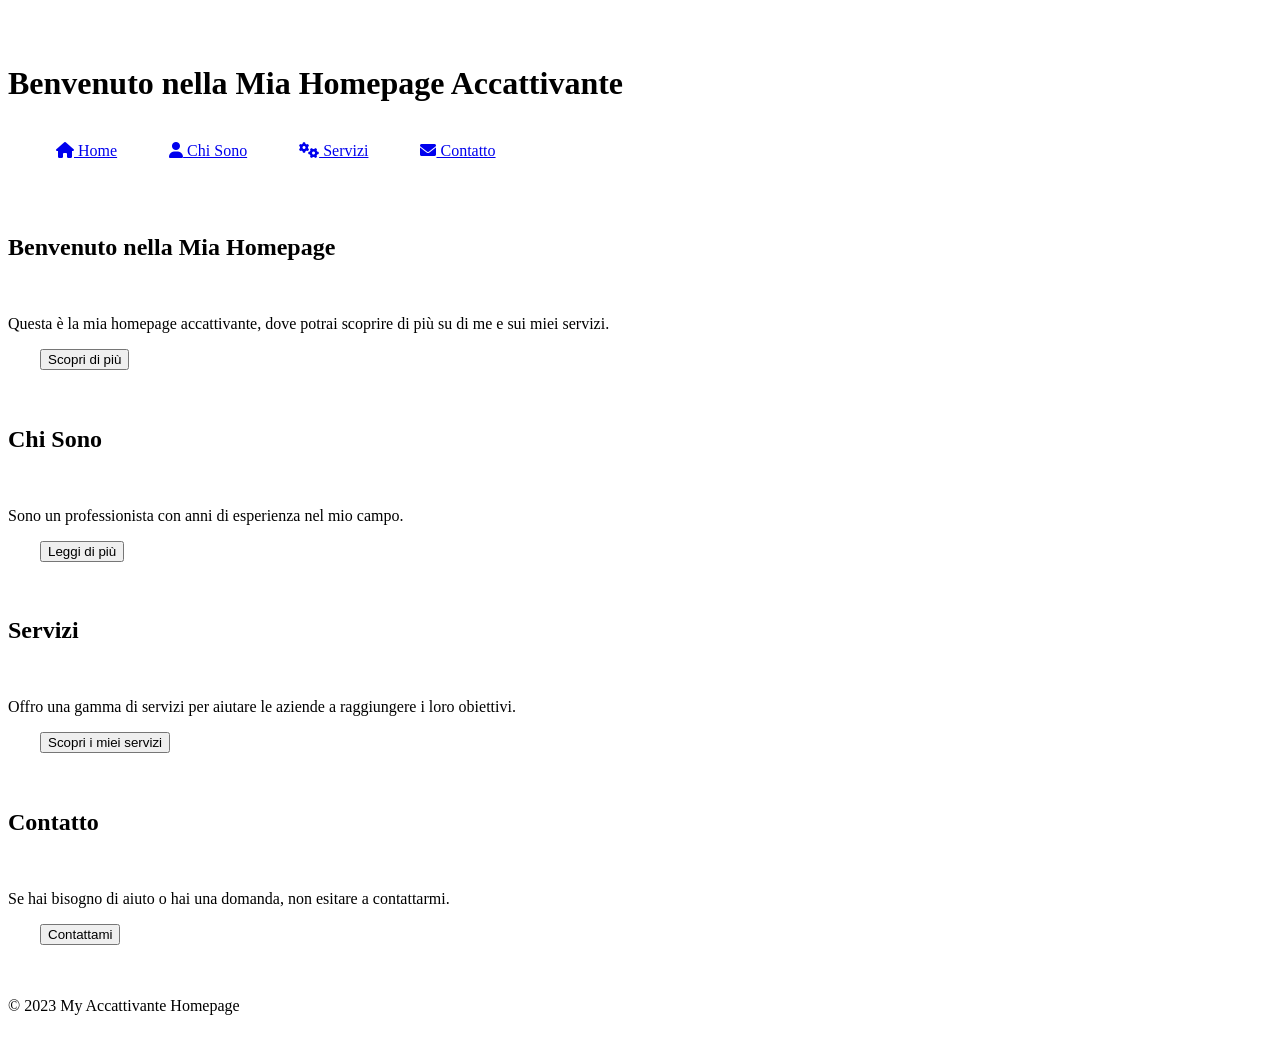
<file: TPSI/a.html>
<!DOCTYPE html>
<html lang="en">
<head>
    <meta charset="UTF-8">
    <meta name="viewport" content="width=device-width, initial-scale=1.0">
    <title>Homepage Accattivante</title>
    <link rel="stylesheet" href="https://cdnjs.cloudflare.com/ajax/libs/font-awesome/6.0.0-beta3/css/all.min.css">
    <style>
        body {
            font-family: 'Arial', sans-serif;
            margin: 0;
            padding: 0;
            background-color: #f4f4f4;
            color: #333;
            overflow-x: hidden;
        }

        header {
            background: linear-gradient(135deg, #4CAF50, #2E7D32);
            color: white;
            padding: 20px 0;
            text-align: center;
            position: relative;
        }

        nav {
            margin: 15px 0;
        }

        nav a {
            margin: 0 15px;
            text-decoration: none;
            color: white;
            font-weight: bold;
            transition: color 0.3s;
        }

        nav a:hover {
            color: #FFC107;
        }

        section {
            padding: 60px;
            margin: 20px auto;
            max-width: 800px;
            border-radius: 8px;
            box-shadow: 0 2px 10px rgba(0, 0, 0, 0.2);
            position: relative;
            overflow: hidden;
            text-align: center;
        }

        #home {
            background-image: url('https://source.unsplash.com/1600x900/?nature');
            background-size: cover;
            background-position: center;
            color: white;
        }

        #about {
            background-image: url('https://source.unsplash.com/1600x900/?city');
            background-size: cover;
            background-position: center;
            color: white;
        }

        #services {
            background-image: url('https://source.unsplash.com/1600x900/?technology');
            background-size: cover;
            background-position: center;
            color: white;
        }

        #contact {
            background-image: url('https://source.unsplash.com/1600x900/?business');
            background-size: cover;
            background-position: center;
            color: white;
        }

        h2 {
            font-size: 2.5em;
            margin-bottom: 20px;
            text-shadow: 1px 1px 2px rgba(0, 0, 0, 0.7);
        }

        p {
            font-size: 1.2em;
            margin-bottom: 20px;
            text-shadow: 1px 1px 2px rgba(0, 0, 0, 0.7);
        }

        .button {
            display: inline-block;
            padding: 10px 20px;
            margin-top: 20px;
            background-color: #FFC107;
            color: #333;
            border: none;
            border-radius: 5px;
            text-decoration: none;
            font-weight: bold;
            transition: background-color 0.3s;
        }

        .button:hover {
            background-color: #FF9800;
        }

        footer {
            background-color: #333;
            color: white;
            text-align: center;
            padding: 15px 0;
            position: relative;
            bottom: 0;
            width: 100%;
        }

        /* Responsive Design */
        @media screen and (max-width: 600px) {
            nav {
                display: flex;
                flex-direction: column;
                align-items: center;
            }

            section {
                padding: 30px;
            }

            h2 {
                font-size: 2em;
            }

            p {
                font-size: 1em;
            }
        }
    </style>
</head>
<body>

    <header>
        <h1>Benvenuto nella Mia Homepage Accattivante</h1>
        <nav>
            <a href="#home"><i class="fas fa-home"></i> Home</a>
            <a href="#about"><i class="fas fa-user"></i> Chi Sono</a>
            <a href="#services"><i class="fas fa-cogs"></i> Servizi</a>
            <a href="#contact"><i class="fas fa-envelope"></i > Contatto</a>
        </nav>
    </header>

    <section id="home">
        <h2>Benvenuto nella Mia Homepage</h2>
        <p>Questa è la mia homepage accattivante, dove potrai scoprire di più su di me e sui miei servizi.</p>
        <button class="button">Scopri di più</button>
    </section>

    <section id="about">
        <h2>Chi Sono</h2>
        <p>Sono un professionista con anni di esperienza nel mio campo.</p>
        <button class="button">Leggi di più</button>
    </section>

    <section id="services">
        <h2>Servizi</h2>
        <p>Offro una gamma di servizi per aiutare le aziende a raggiungere i loro obiettivi.</p>
        <button class="button">Scopri i miei servizi</button>
    </section>

    <section id="contact">
        <h2>Contatto</h2>
        <p>Se hai bisogno di aiuto o hai una domanda, non esitare a contattarmi.</p>
        <button class="button">Contattami</button>
    </section>

    <footer>
        <p>&copy; 2023 My Accattivante Homepage</p>
    </footer>

</body>
</html>
</file>
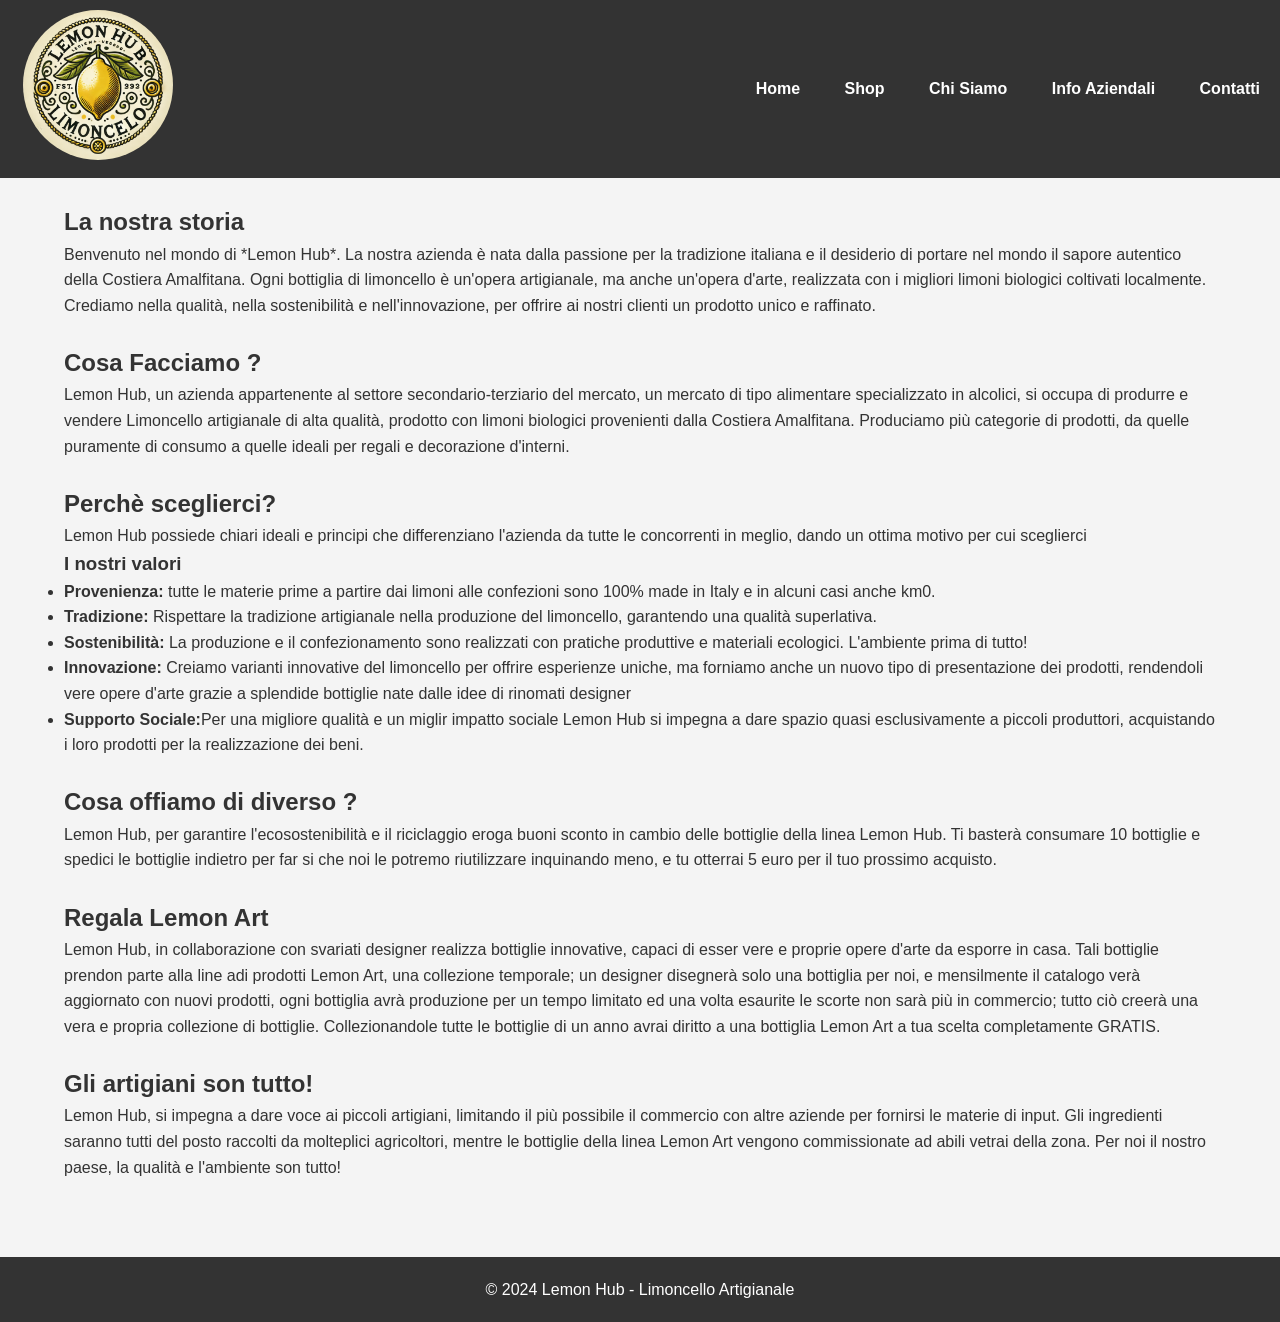
<file: GPOI/lemon/about.html>
<!DOCTYPE html>
<html lang="it">
<head>
    <meta charset="UTF-8">
    <meta name="viewport" content="width=device-width, initial-scale=1.0">
    <meta name="description" content="Scopri la storia di Lemon Hub, il nostro limoncello artigianale prodotto con i migliori limoni biologici della Costiera Amalfitana.">
    <title>Chi Siamo - Lemon Hub</title>
    <link rel="stylesheet" href="style.css">
    <link rel="icon" href="logo.webp" type="image/x-icon">
</head>
<body>

    <!-- Header -->
    <header>
        <div class="logo">
            <img src="logo.webp" alt="Lemon Hub Logo" style="border-radius: 50%;margin-left: 15%;">
        </div>
        <nav>
            <ul>
                <li><a href="index.html">Home</a></li>
                <li><a href="shop.html">Shop</a></li>
                <li><a href="about.html">Chi Siamo</a></li>
                <li><a href="blog.html">Info Aziendali</a></li>
                <li><a href="contact.html">Contatti</a></li>
            </ul>
        </nav>
    </header>

    <!-- Chi Siamo Section -->
    <section id="about" style="width: 90%;margin: auto;">
        <br>
        <h2>La nostra storia</h2>
        <p>Benvenuto nel mondo di *Lemon Hub*. La nostra azienda è nata dalla passione per la tradizione italiana e il desiderio di portare nel mondo il sapore autentico della Costiera Amalfitana. Ogni bottiglia di limoncello è un'opera artigianale, ma anche un'opera d'arte, realizzata con i migliori limoni biologici coltivati localmente. Crediamo nella qualità, nella sostenibilità e nell'innovazione, per offrire ai nostri clienti un prodotto unico e raffinato.</p>
        
    </section>
    <section id="about" style="width: 90%;margin: auto;">
        <br>
        <h2>Cosa Facciamo ?</h2>
        <p>Lemon Hub, un azienda appartenente al settore secondario-terziario del mercato, un mercato di tipo alimentare specializzato in alcolici, si occupa di produrre e vendere Limoncello artigianale di alta qualità, prodotto con limoni biologici provenienti dalla Costiera Amalfitana. Produciamo più categorie di prodotti, da quelle puramente di consumo a quelle ideali per regali e decorazione d'interni.</p>
        
    </section>
    <section id="about" style="width: 90%;margin: auto;">
        <br>
        <h2>Perchè sceglierci?</h2>
        <p>Lemon Hub possiede chiari ideali e principi che differenziano l'azienda da tutte le concorrenti in meglio, dando un ottima motivo per cui sceglierci </p>
        <h3>I nostri valori</h3>
        <ul>
            <li><strong>Provenienza:</strong> tutte le materie prime a partire dai limoni alle confezioni sono 100% made in Italy e in alcuni casi anche km0.</li>
            <li><strong>Tradizione:</strong> Rispettare la tradizione artigianale nella produzione del limoncello, garantendo una qualità superlativa.</li>
            <li><strong>Sostenibilità:</strong> La produzione e il confezionamento sono realizzati con pratiche produttive e materiali ecologici. L'ambiente prima di tutto!</li>
            <li><strong>Innovazione:</strong> Creiamo varianti innovative del limoncello per offrire esperienze uniche, ma forniamo anche un nuovo tipo di presentazione dei prodotti, rendendoli vere opere d'arte grazie a splendide bottiglie nate dalle idee di rinomati designer</li>
            <li><strong>Supporto Sociale:</strong>Per una migliore qualità e un miglir impatto sociale Lemon Hub si impegna a dare spazio quasi esclusivamente a piccoli produttori, acquistando i loro prodotti per la realizzazione dei beni.</li>
        </ul>
    </section>
    <section id="about" style="width: 90%;margin: auto;">
        <br>
        <h2>Cosa offiamo di diverso ?</h2>
        <p>Lemon Hub, per garantire l'ecosostenibilità e il riciclaggio eroga buoni sconto in cambio delle bottiglie della linea Lemon Hub. Ti basterà consumare 10 bottiglie e spedici le bottiglie indietro per far si che noi le potremo riutilizzare inquinando meno, e tu otterrai 5 euro per il tuo prossimo acquisto.</p>
        
    </section>

    <section id="about" style="width: 90%;margin: auto;">
        <br>
        <h2>Regala Lemon Art </h2>
        <p>Lemon Hub, in collaborazione con svariati designer realizza bottiglie innovative, capaci di esser vere e proprie opere d'arte da esporre in casa. Tali bottiglie prendon parte alla line adi prodotti Lemon Art, una collezione temporale; un designer disegnerà solo una bottiglia per noi, e mensilmente il catalogo verà aggiornato con nuovi prodotti, ogni bottiglia avrà produzione per un tempo limitato ed una volta esaurite le scorte non sarà più in commercio; tutto ciò creerà una vera e propria collezione di bottiglie. Collezionandole tutte le bottiglie di un anno avrai diritto a una bottiglia Lemon Art a tua scelta completamente GRATIS.</p>
        
    </section>

    <section id="about" style="width: 90%;margin: auto;">
        <br>
        <h2>Gli artigiani son tutto!</h2>
        <p>Lemon Hub, si impegna a dare voce ai piccoli artigiani, limitando il più possibile il commercio con altre aziende per fornirsi le materie di input. Gli ingredienti saranno tutti del posto raccolti da molteplici agricoltori, mentre le bottiglie della linea Lemon Art vengono commissionate ad abili vetrai della zona. Per noi il nostro paese, la qualità e l'ambiente son tutto!</p>
        <br><br><br>
    </section>

    <!-- Footer -->
    <footer>
        <p>&copy; 2024 Lemon Hub - Limoncello Artigianale</p>
    </footer>

</body>
</html>
</file>
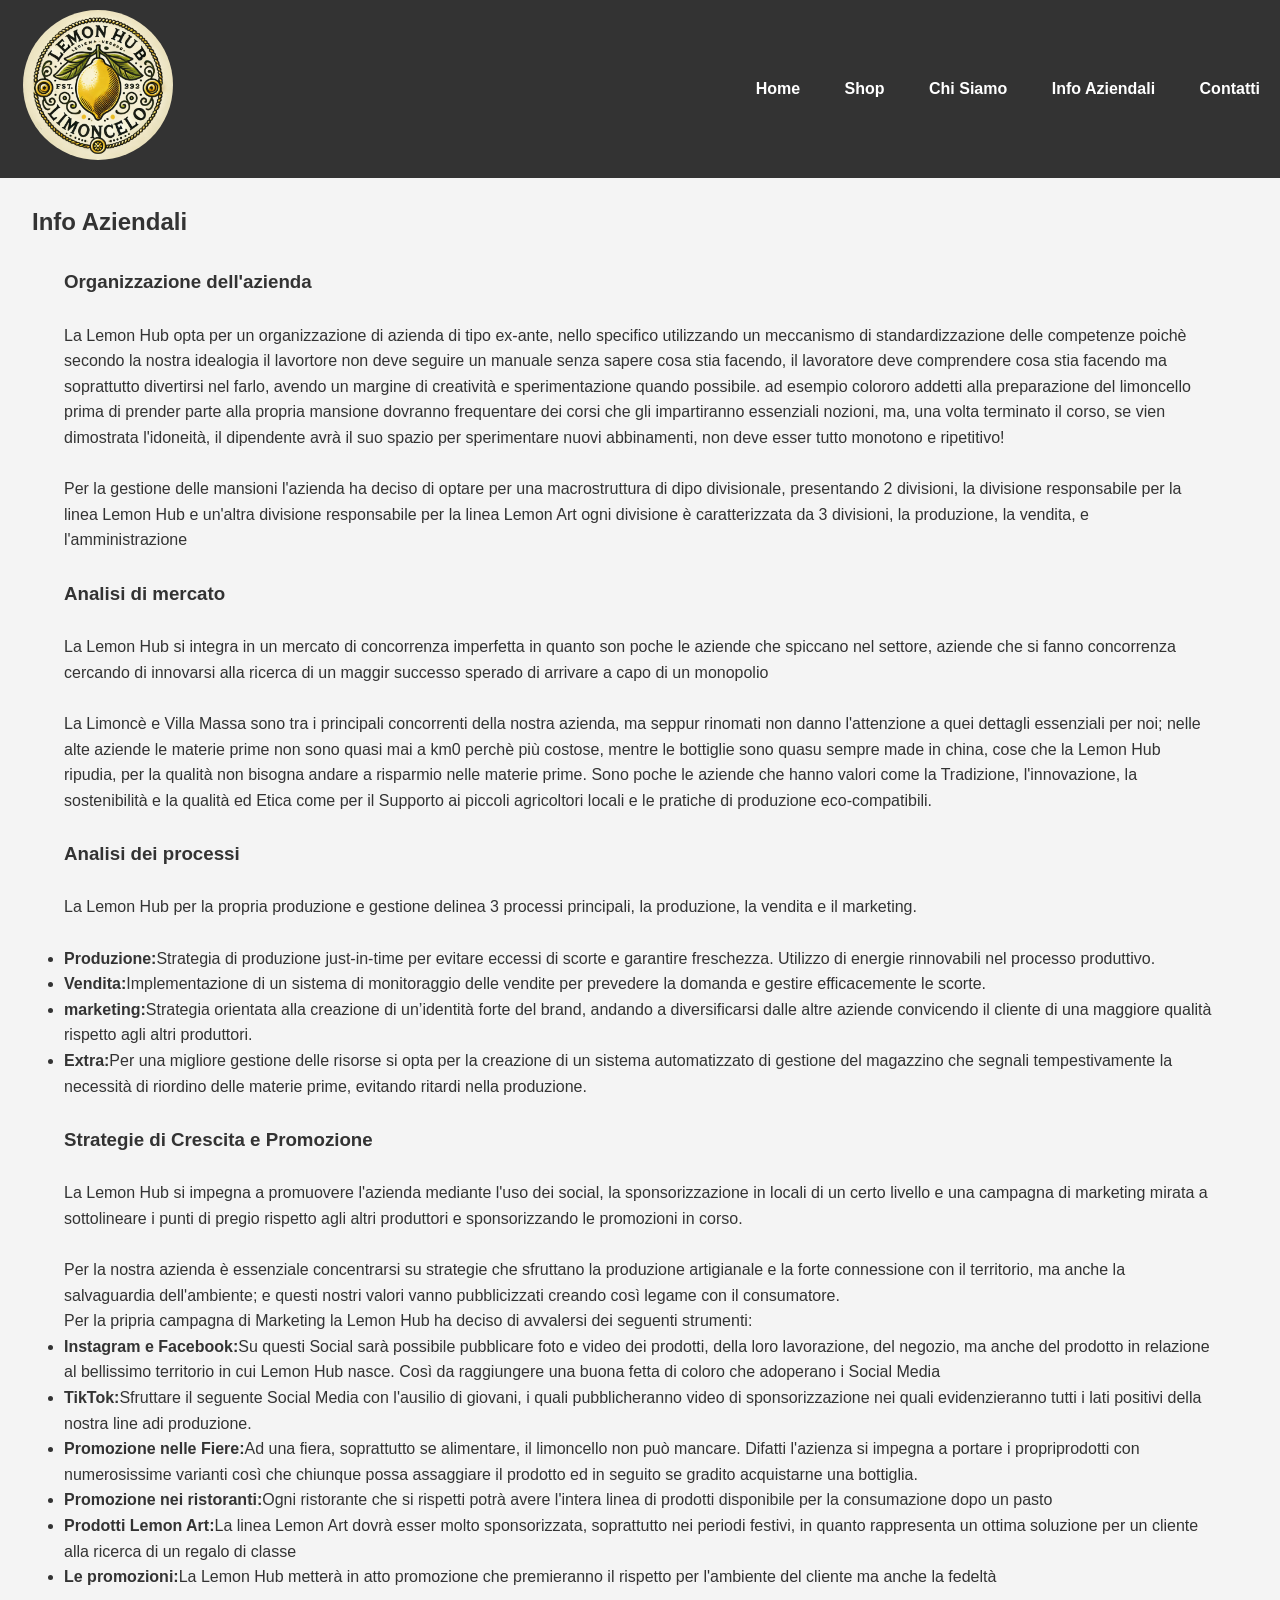
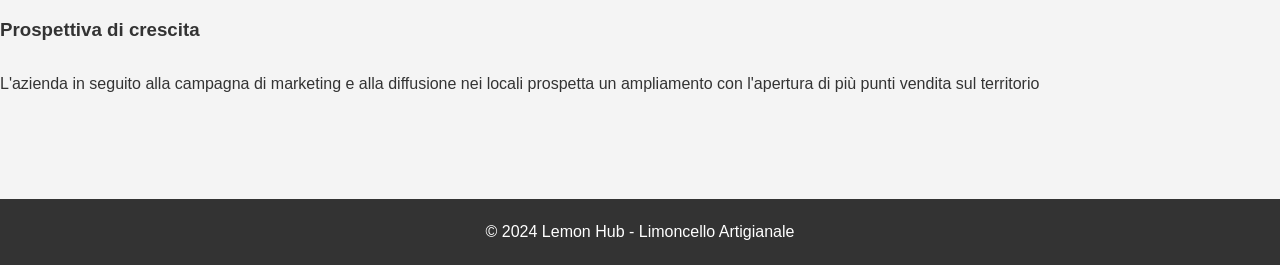
<file: GPOI/lemon/blog.html>
<!DOCTYPE html>
<html lang="it">
<head>
    <meta charset="UTF-8">
    <meta name="viewport" content="width=device-width, initial-scale=1.0">
    <meta name="description" content="Leggi gli articoli e le storie sul nostro limoncello e sulle tradizioni della Costiera Amalfitana.">
    <title>Blog - Lemon Hub</title>
    <link rel="stylesheet" href="style.css">
    <link rel="icon" href="logo.webp" type="image/x-icon">
</head>
<body>

    <!-- Header -->
    <header>
        <div class="logo">
            <img src="logo.webp" alt="Lemon Hub Logo" style="border-radius: 50%;margin-left: 15%;">
        </div>
        <nav>
            <ul>
                <li><a href="index.html">Home</a></li>
                <li><a href="shop.html">Shop</a></li>
                <li><a href="about.html">Chi Siamo</a></li>
                <li><a href="blog.html">Info Aziendali</a></li>
                <li><a href="contact.html">Contatti</a></li>
            </ul>
        </nav>
    </header>

    
    <section id="blog">
        <br>
        <h2 style="margin-left: 2.5%;">Info Aziendali</h2>
        <br>

         <article class="blog-post" style="width: 90%; margin: auto;">
            <h3>Organizzazione dell'azienda</h3>
            <br>
            <p>La Lemon Hub opta per un organizzazione di azienda di tipo ex-ante, nello specifico utilizzando un meccanismo di standardizzazione delle competenze poichè secondo la nostra idealogia il lavortore non deve seguire un manuale senza sapere cosa stia facendo, il lavoratore deve comprendere cosa stia facendo ma soprattutto divertirsi nel farlo, avendo un margine di creatività e sperimentazione quando possibile. ad esempio colororo addetti alla preparazione del limoncello prima di prender parte alla propria mansione dovranno frequentare dei corsi che gli impartiranno essenziali nozioni, ma, una volta terminato il corso, se vien dimostrata l'idoneità, il dipendente avrà il suo spazio per sperimentare nuovi abbinamenti, non deve esser tutto monotono e ripetitivo!</p>
            <br>
            <p>Per la gestione delle mansioni l'azienda ha deciso di optare per una macrostruttura di dipo divisionale, presentando 2 divisioni, la divisione responsabile per la linea Lemon Hub e un'altra divisione responsabile per la linea Lemon Art ogni divisione è caratterizzata da 3 divisioni, la produzione, la vendita, e l'amministrazione  </p>
        </article>
        <br>
        <article class="blog-post" style="width: 90%; margin: auto;">
            <h3>Analisi di mercato</h3>
            <br>
            <p>La Lemon Hub si integra in un mercato di concorrenza imperfetta in quanto son poche le aziende che spiccano nel settore, aziende che si fanno concorrenza cercando di innovarsi alla ricerca di un maggir successo sperado di arrivare a capo di un monopolio</p>
            <br>
            <p>La Limoncè e Villa Massa sono tra i principali concorrenti della nostra azienda, ma seppur rinomati non danno l'attenzione a quei dettagli essenziali per noi; nelle alte aziende le materie prime non sono quasi mai a km0 perchè più costose, mentre le bottiglie sono quasu sempre made in china, cose che la Lemon Hub ripudia, per la qualità non bisogna andare a risparmio nelle materie prime.
                Sono poche le aziende che hanno valori come la Tradizione, l'innovazione, la sostenibilità e la qualità ed Etica come per il Supporto ai piccoli agricoltori locali e le pratiche di produzione eco-compatibili.
            </p>
        </article>
        <br>
        <article class="blog-post" style="width: 90%; margin: auto;">
            <h3>Analisi dei processi</h3>
            <br>
            <p>La Lemon Hub per la propria produzione e gestione delinea 3 processi principali, la produzione, la vendita e il marketing.</p>
            <br>
            <ul>
                <li><strong>Produzione:</strong>Strategia di produzione just-in-time per evitare eccessi di scorte e garantire freschezza. Utilizzo di energie rinnovabili nel processo produttivo.</li>
                <li><strong>Vendita:</strong>Implementazione di un sistema di monitoraggio delle vendite per prevedere la domanda e gestire efficacemente le scorte.</li>
                <li><strong>marketing:</strong>Strategia orientata alla creazione di un’identità forte del brand, andando a diversificarsi dalle altre aziende convicendo il cliente di una maggiore qualità rispetto agli altri produttori.</li>
                <li><strong>Extra:</strong>Per una migliore gestione delle risorse si opta per la creazione di un sistema automatizzato di gestione del magazzino che segnali tempestivamente la necessità di riordino delle materie prime, evitando ritardi nella produzione.</li>
                
            </ul>
        </article>
        <br>
        <article class="blog-post" style="width: 90%; margin: auto;">
            <h3>Strategie di Crescita e Promozione</h3>
            <br>
            <p>La Lemon Hub si impegna a promuovere l'azienda mediante l'uso dei social, la sponsorizzazione in locali di un certo livello e una campagna di marketing mirata a sottolineare i punti di pregio rispetto agli altri produttori e sponsorizzando le promozioni in corso.</p>
            <br>
            <p>Per la nostra azienda è essenziale concentrarsi su strategie che sfruttano la produzione artigianale e la forte connessione con il territorio, ma anche la salvaguardia dell'ambiente; e questi nostri valori vanno pubblicizzati creando così legame con il consumatore.</p>
            <p>Per la pripria campagna di Marketing la Lemon Hub ha deciso di avvalersi dei seguenti strumenti:</p>
            <ul>
                <li><strong>Instagram e Facebook:</strong>Su questi Social sarà possibile pubblicare foto e video dei prodotti, della loro lavorazione, del negozio, ma anche del prodotto in relazione al bellissimo territorio in cui Lemon Hub nasce. Così da raggiungere una buona fetta di coloro che adoperano i Social Media</li>
                <li><strong>TikTok:</strong>Sfruttare il seguente Social Media con l'ausilio di giovani, i quali pubblicheranno video di sponsorizzazione nei quali evidenzieranno tutti i lati positivi della nostra line adi produzione.</li>
                <li><strong>Promozione nelle Fiere:</strong>Ad una fiera, soprattutto se alimentare, il limoncello non può mancare. Difatti l'azienza si impegna a portare i propriprodotti con numerosissime varianti così che chiunque possa assaggiare il prodotto ed in seguito se gradito acquistarne una bottiglia.</li>
                <li><strong>Promozione nei ristoranti:</strong>Ogni ristorante che si rispetti potrà avere l'intera linea di prodotti disponibile per la consumazione dopo un pasto</li>
                <li><strong>Prodotti Lemon Art:</strong>La linea Lemon Art dovrà esser molto sponsorizzata, soprattutto nei periodi festivi, in quanto rappresenta un ottima soluzione per un cliente alla ricerca di un regalo di classe</li>
                <li><strong>Le promozioni:</strong>La Lemon Hub metterà in atto promozione che premieranno il rispetto per l'ambiente del cliente ma anche la fedeltà </li>
            </ul>
        </article>
        <br>
        <article class="blog-post" style="width: 90%;margin: auto;"></article>
        <h3>Prospettiva di crescita</h3>
        <br>
        <p>L'azienda in seguito alla campagna di marketing e alla diffusione nei locali prospetta un ampliamento con l'apertura di più punti vendita sul territorio</p>

        <br><br><br><br>
       
    <!-- Footer -->
    <footer>
        <p>&copy; 2024 Lemon Hub - Limoncello Artigianale</p>
    </footer>

</body>
</html>
</file>
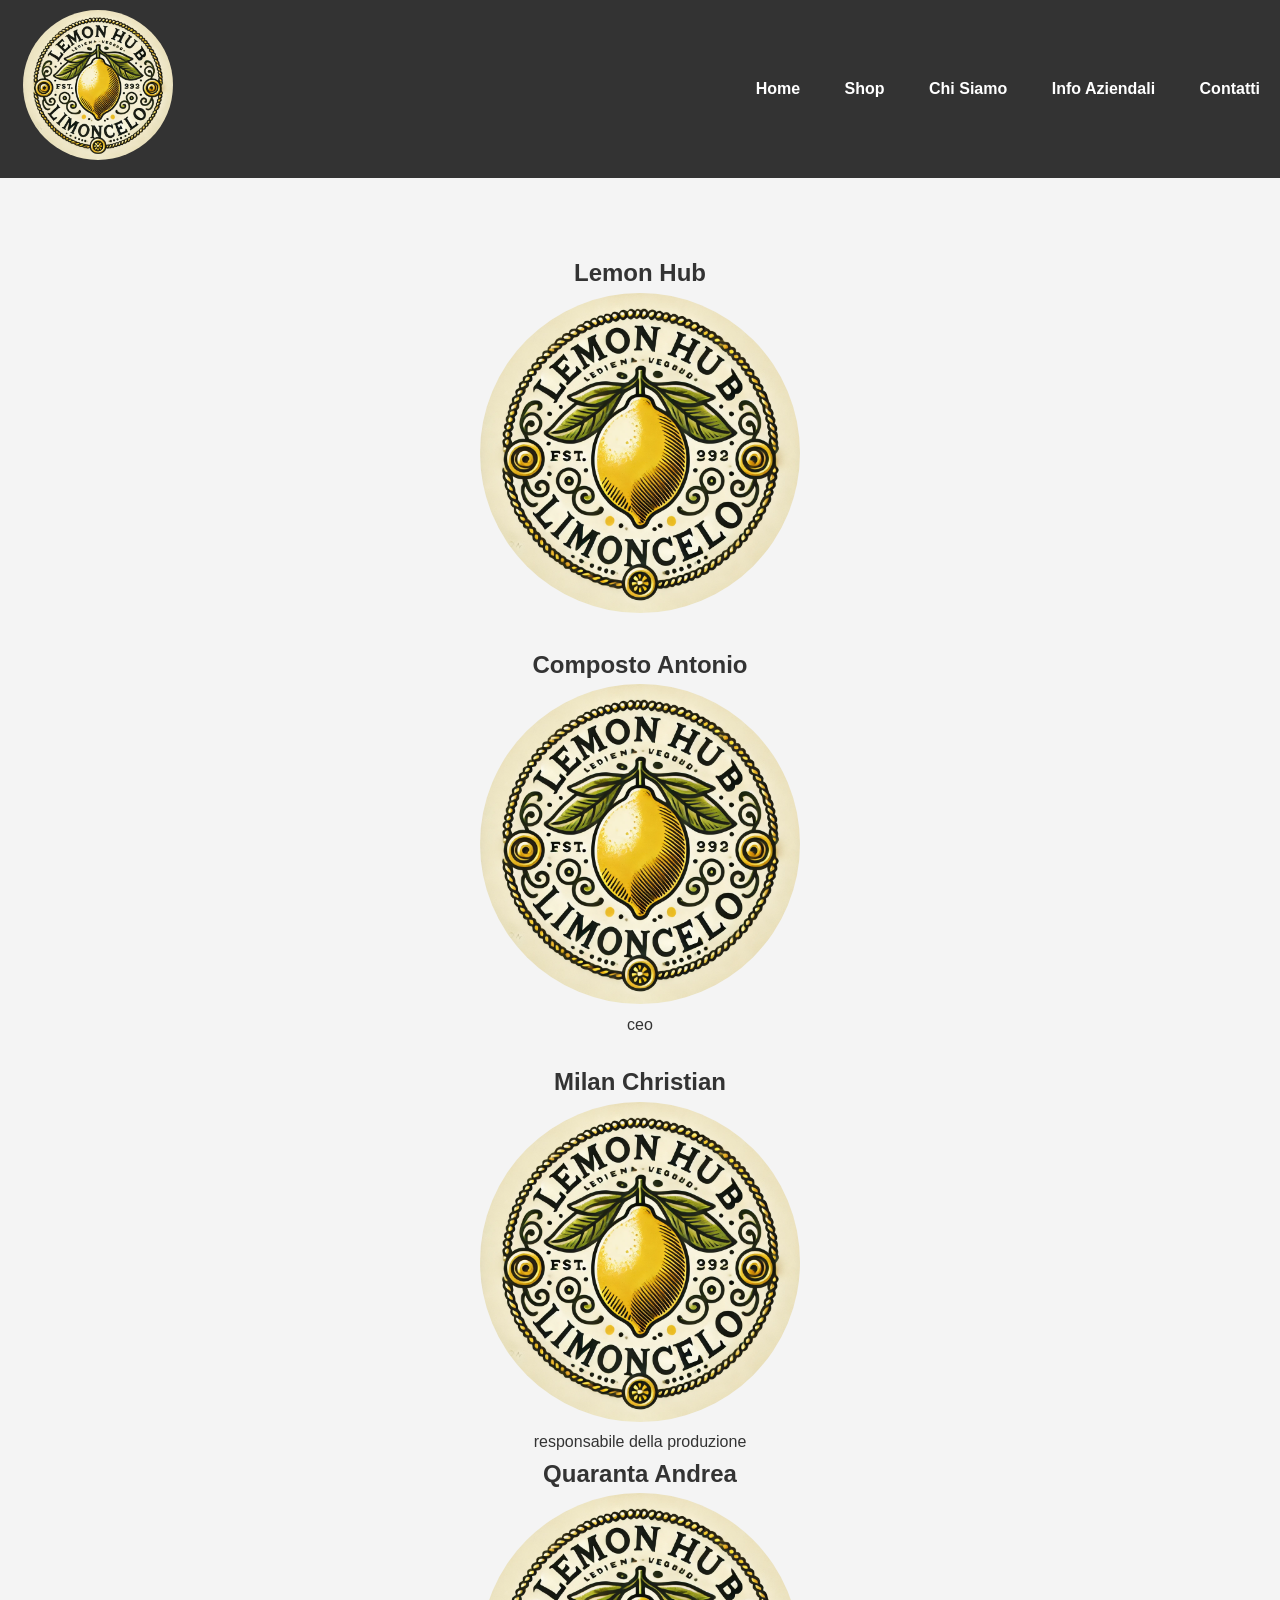
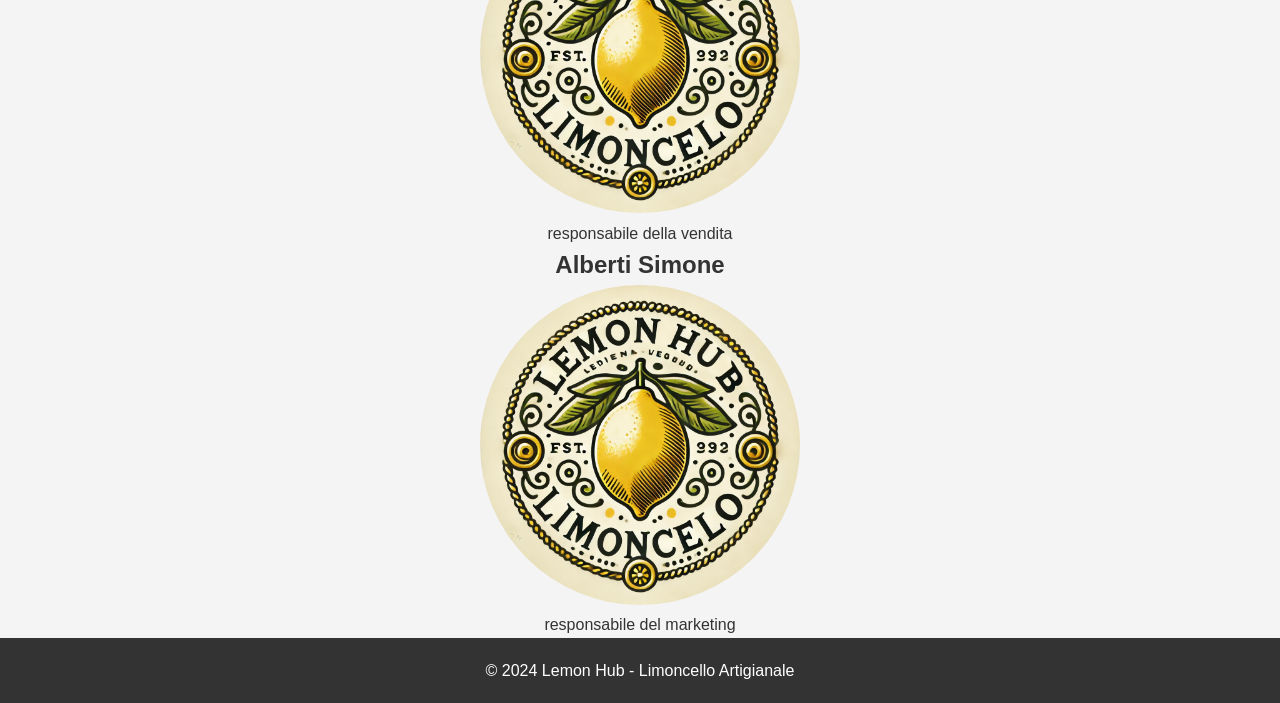
<file: GPOI/lemon/contact.html>
<!DOCTYPE html>
<html lang="it">
<head>
    <meta charset="UTF-8">
    <meta name="viewport" content="width=device-width, initial-scale=1.0">
    <meta name="description" content="Contatta il nostro team per qualsiasi domanda o richiesta riguardo ai nostri prodotti.">
    <title>Contatti - Lemon Hub</title>
    <link rel="stylesheet" href="style.css">
    <link rel="icon" href="logo.webp" type="image/x-icon">
</head>
<body>

    <!-- Header -->
    <header>
        <div class="logo">
            <img src="logo.webp" alt="Lemon Hub Logo" style="border-radius: 50%;margin-left: 15%;">
        </div>
        <nav>
            <ul>
                <li><a href="index.html">Home</a></li>
                <li><a href="shop.html">Shop</a></li>
                <li><a href="about.html">Chi Siamo</a></li>
                <li><a href="blog.html">Info Aziendali</a></li>
                <li><a href="contact.html">Contatti</a></li>
            </ul>
        </nav>
    </header>

    <br><br><br>
    <section id="contact" style="width: 50%;margin: auto;align-items: center;">
        <h2 style="text-align: center;">Lemon Hub</h2>
        <img src="logo.webp" alt="" style="border-radius: 50%;width: 50%;margin-left: 25%;">
        
        
    </section> 
    <br>
    <section id="contact" style="width: 50%;margin: auto;align-items: center;">
<h2 style="text-align: center;">Composto Antonio</h2>
<img src="logo.webp" alt="" style="border-radius: 50%;width: 50%;margin-left: 25%;"> <p style="text-align: center;">ceo</p>
</section>
<br>
<section id="contact" style="width: 50%;margin: auto;align-items: center;">
<h2 style="text-align: center;">Milan Christian</h2>
<img src="logo.webp" alt="" style="border-radius: 50%;width: 50%;margin-left: 25%;"> <p style="text-align: center;">responsabile della produzione</p>
</section>
<section id="contact" style="width: 50%;margin: auto;align-items: center;">
<h2 style="text-align: center;">Quaranta Andrea</h2>
<img src="logo.webp" alt="" style="border-radius: 50%;width: 50%;margin-left: 25%;"> <p style="text-align: center;">responsabile della vendita</p>
</section>
<section id="contact" style="width: 50%;margin: auto;align-items: center;">
<h2 style="text-align: center;">Alberti Simone</h2>
<img src="logo.webp" alt="" style="border-radius: 50%;width: 50%;margin-left: 25%;"> <p style="text-align: center;">responsabile del marketing</p>
</section>

    <!-- Footer -->
     
    <footer>
        <p>&copy; 2024 Lemon Hub - Limoncello Artigianale</p>
    </footer>

</body>
</html>
</file>
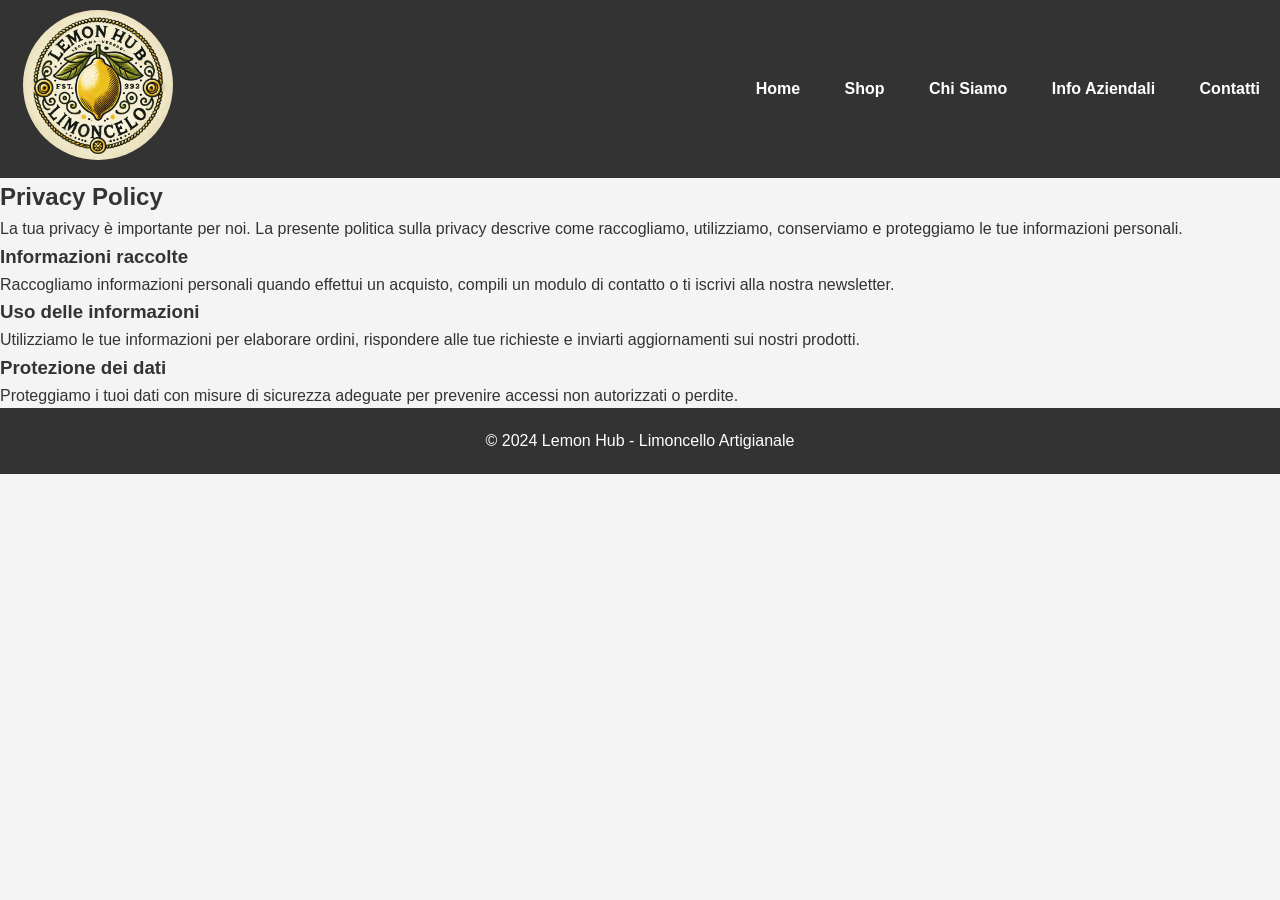
<file: GPOI/lemon/privacy-policy.html>
<!DOCTYPE html>
<html lang="it">
<head>
    <meta charset="UTF-8">
    <meta name="viewport" content="width=device-width, initial-scale=1.0">
    <meta name="description" content="Leggi la nostra politica sulla privacy e come trattiamo i tuoi dati personali.">
    <title>Privacy Policy - Lemon Hub</title>
    <link rel="stylesheet" href="style.css">
    <link rel="icon" href="logo.webp" type="image/x-icon">
</head>
<body>

    <!-- Header -->
    <header>
        <div class="logo">
            <img src="logo.webp" alt="Lemon Hub Logo" style="border-radius: 50%;margin-left: 15%;">
        </div>
        <nav>
            <ul>
                <li><a href="index.html">Home</a></li>
                <li><a href="shop.html">Shop</a></li>
                <li><a href="about.html">Chi Siamo</a></li>
                <li><a href="blog.html">Info Aziendali</a></li>
                <li><a href="contact.html">Contatti</a></li>
            </ul>
        </nav>
    </header>

    <!-- Privacy Policy Section -->
    <section id="privacy-policy">
        <h2>Privacy Policy</h2>
        <p>La tua privacy è importante per noi. La presente politica sulla privacy descrive come raccogliamo, utilizziamo, conserviamo e proteggiamo le tue informazioni personali.</p>
        <h3>Informazioni raccolte</h3>
        <p>Raccogliamo informazioni personali quando effettui un acquisto, compili un modulo di contatto o ti iscrivi alla nostra newsletter.</p>
        <h3>Uso delle informazioni</h3>
        <p>Utilizziamo le tue informazioni per elaborare ordini, rispondere alle tue richieste e inviarti aggiornamenti sui nostri prodotti.</p>
        <h3>Protezione dei dati</h3>
        <p>Proteggiamo i tuoi dati con misure di sicurezza adeguate per prevenire accessi non autorizzati o perdite.</p>
    </section>

    <!-- Footer -->
    <footer>
        <p>&copy; 2024 Lemon Hub - Limoncello Artigianale</p>
    </footer>

</body>
</html>
</file>
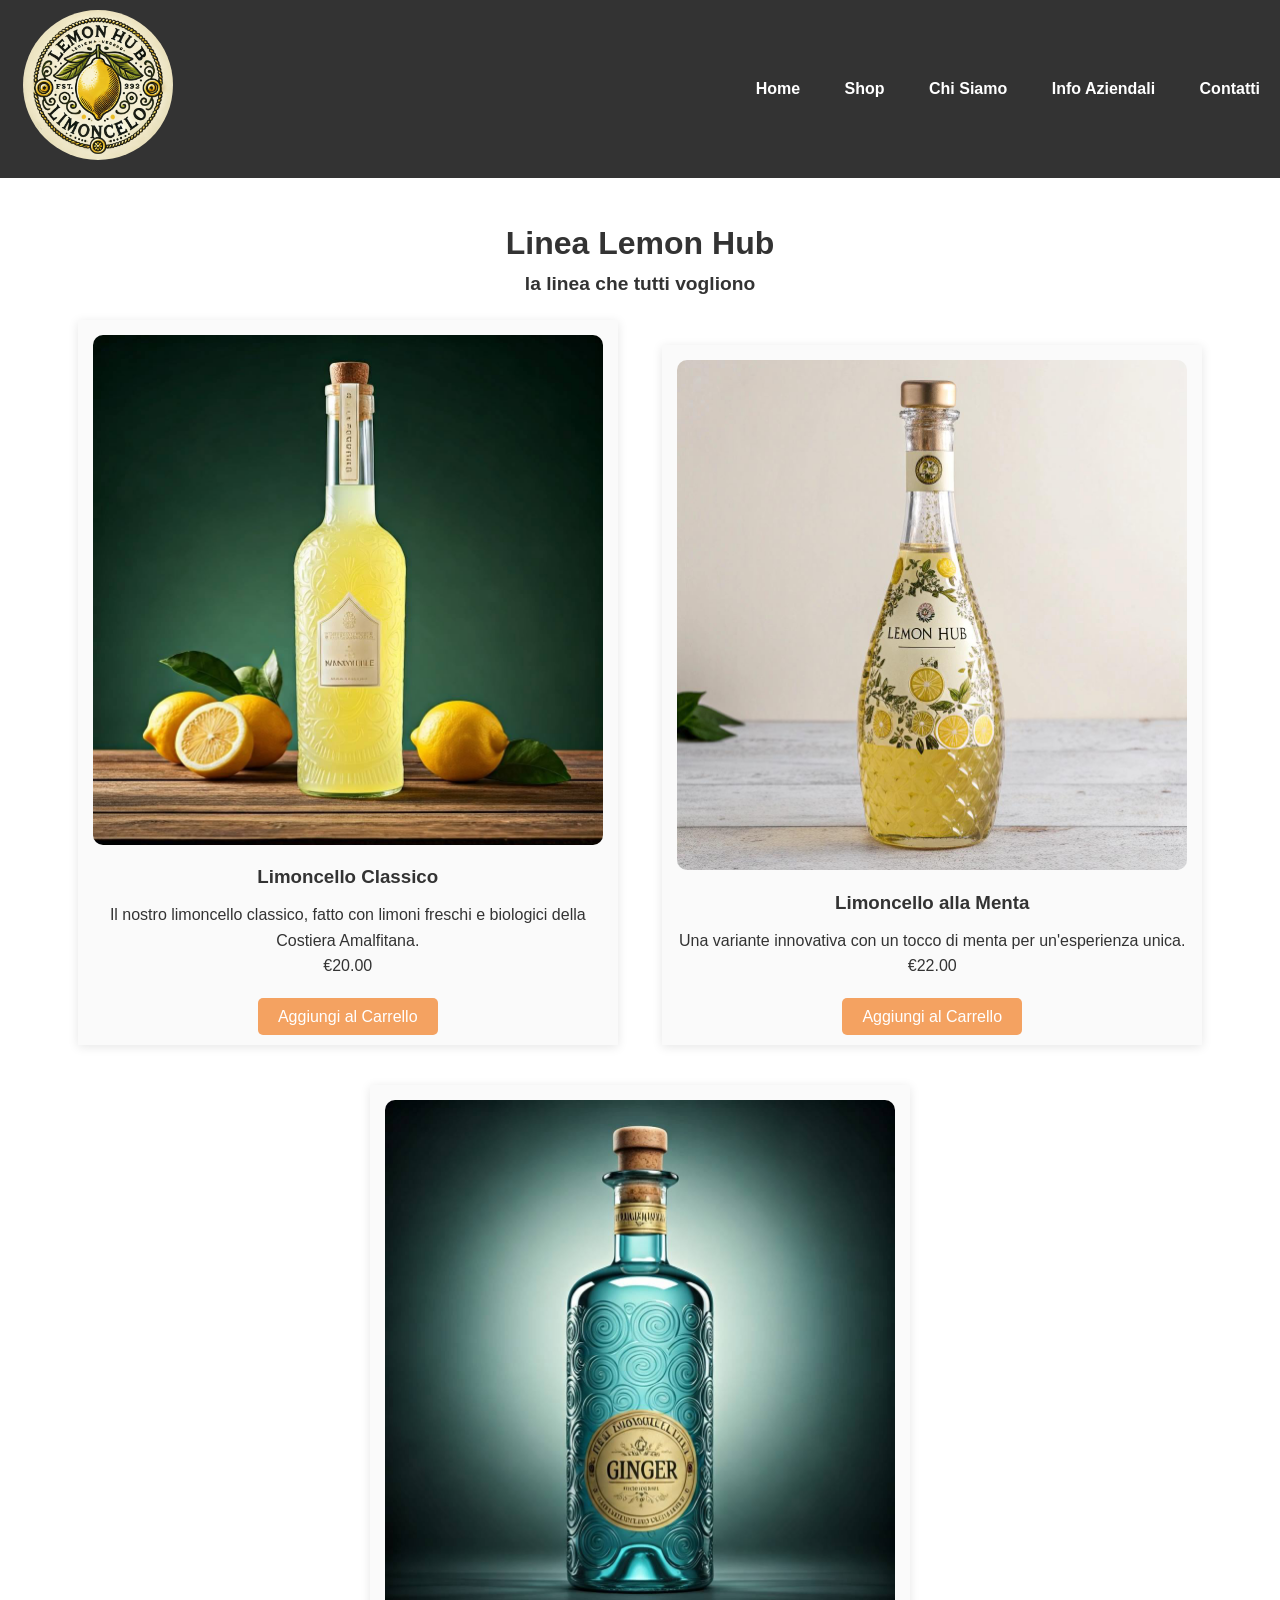
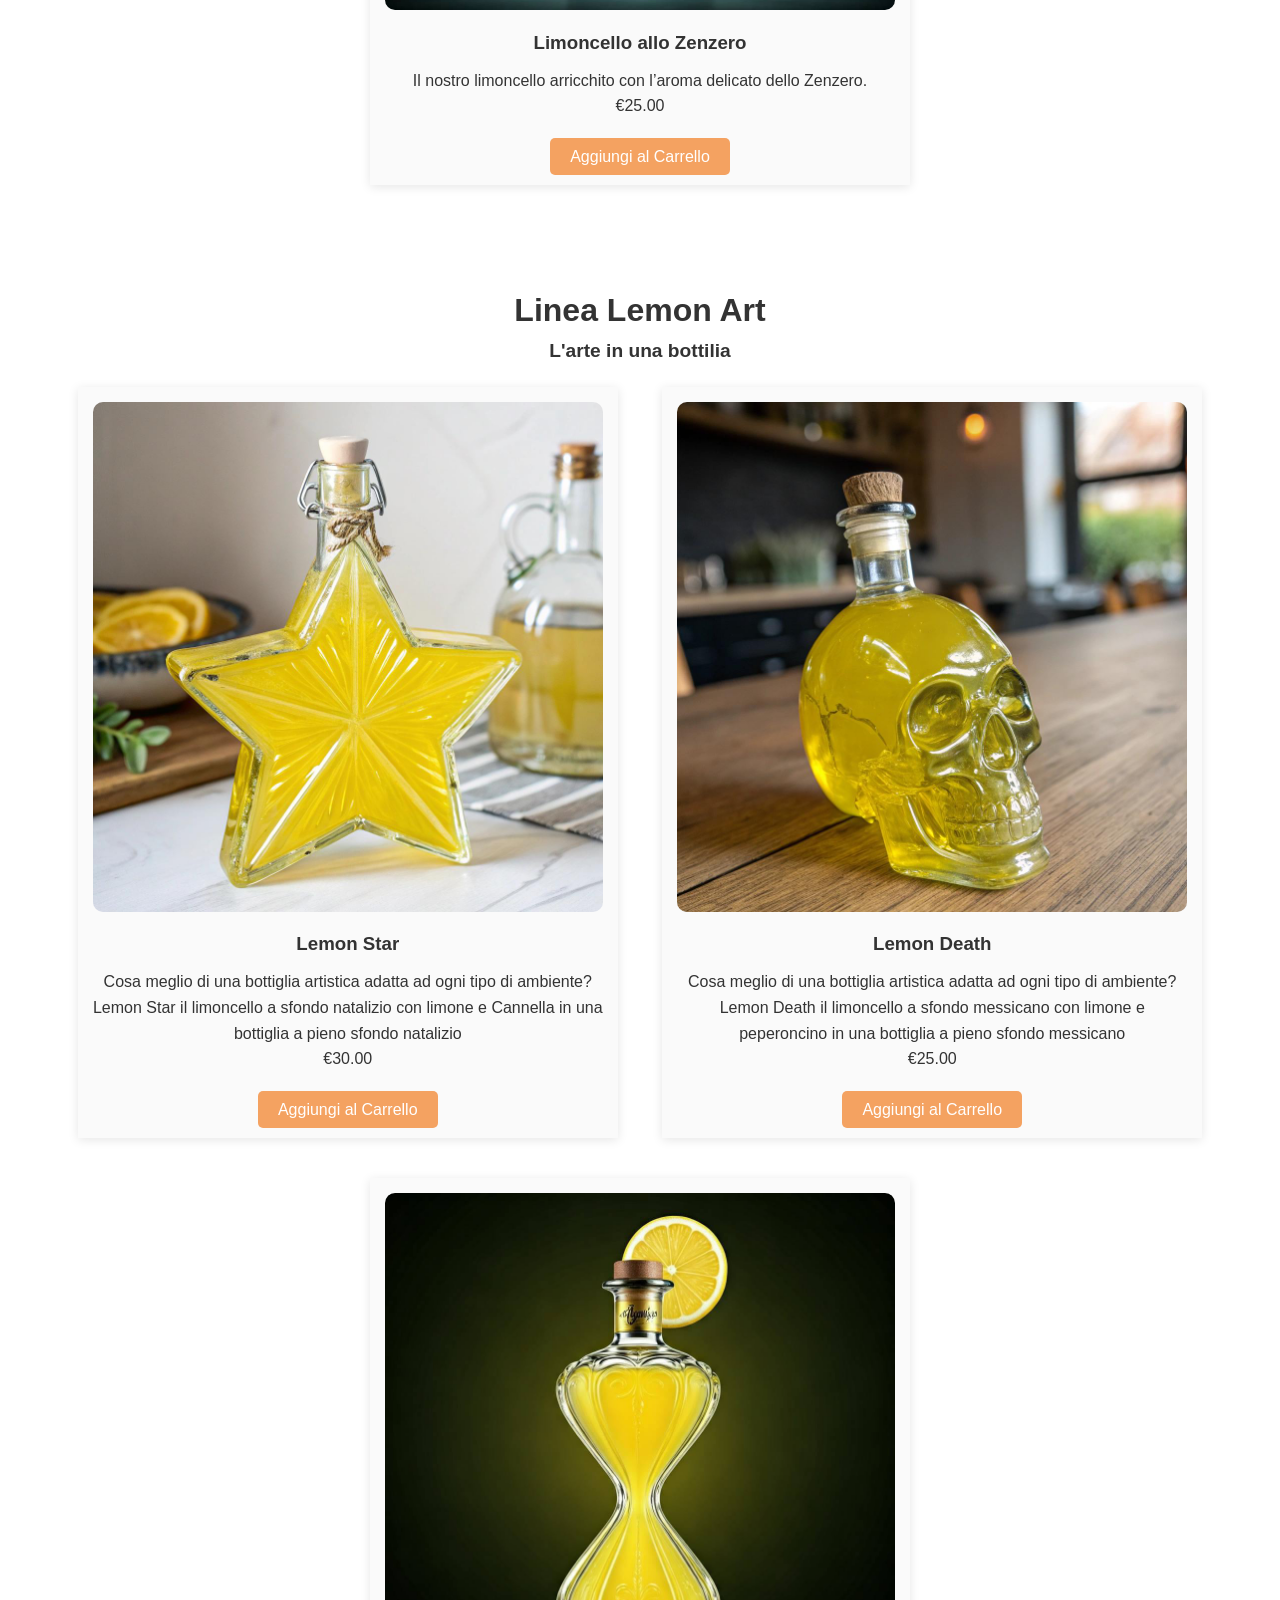
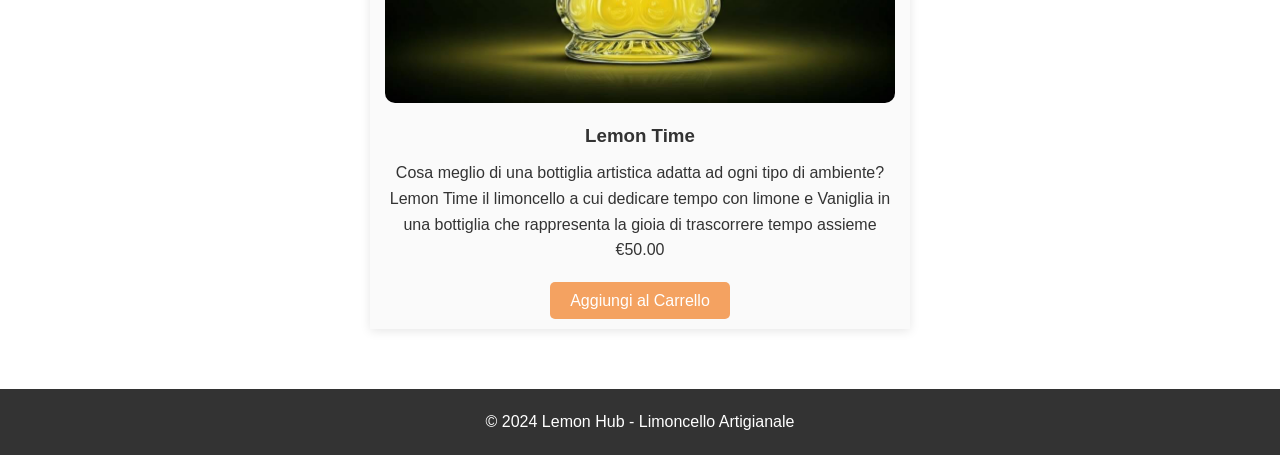
<file: GPOI/lemon/shop.html>
<!DOCTYPE html>
<html lang="it">
<head>
    <meta charset="UTF-8">
    <meta name="viewport" content="width=device-width, initial-scale=1.0">
    <meta name="description" content="Compra il nostro Limoncello artigianale, realizzato con limoni freschi della Costiera Amalfitana.">
    <title>Shop - Lemon Hub</title>
    <link rel="stylesheet" href="style.css">
    <link rel="icon" href="logo.webp" type="image/x-icon">
</head>
<body>

    <!-- Header -->
    <header>
        <div class="logo">
            <img src="logo.webp" alt="Lemon Hub Logo" style="border-radius: 50%;margin-left: 15%;">
        </div>
        <nav>
            <ul>
                <li><a href="index.html">Home</a></li>
                <li><a href="shop.html">Shop</a></li>
                <li><a href="about.html">Chi Siamo</a></li>
                <li><a href="blog.html">Info Aziendali</a></li>
                <li><a href="contact.html">Contatti</a></li>
            </ul>
        </nav>
    </header>

    <!-- Shop Section -->
    <section id="shop">
        <h1 style="font-size: xx-large;">Linea Lemon Hub</h1>
        <h2 style="font-size:larger;">la linea che tutti vogliono</h2>
        <div class="product-card">
            <img src="classic.jpeg" alt="Limoncello Classico">
            <div class="product-info">
                <h3>Limoncello Classico</h3>
                <p>Il nostro limoncello classico, fatto con limoni freschi e biologici della Costiera Amalfitana.</p>
                <span>€20.00</span><br><br>
                <a href="" class="btn">Aggiungi al Carrello</a>
            </div>
        </div>
        <div class="product-card">
            <img src="menta.jpeg" alt="Limoncello allo Zenzero">
            <div class="product-info">
                <h3>Limoncello alla Menta</h3>
                <p>Una variante innovativa con un tocco di menta per un'esperienza unica.</p>
                <span>€22.00</span><br><br>
                <a href="" class="btn">Aggiungi al Carrello</a>
            </div>
        </div>
        <div class="product-card">
            <img src="zenzero.jpeg" alt="Limoncello alla Vaniglia">
            <div class="product-info">
                <h3>Limoncello allo Zenzero</h3>
                <p>Il nostro limoncello arricchito con l’aroma delicato dello Zenzero.</p>
                <span>€25.00</span><br><br>
                <a href="" class="btn">Aggiungi al Carrello</a>
            </div>
        </div>
    </section>
       <!-- Shop Section -->
       <section id="shop">
        <h1 style="font-size: xx-large;">Linea Lemon Art</h1>
        <h2 style="font-size:larger;">L'arte in una bottilia</h2>
        <div class="product-card">
            <img src="star.jpeg" alt="Limoncello Classico">
            <div class="product-info">
                <h3>Lemon Star</h3>
                <p>Cosa meglio di una bottiglia artistica adatta ad ogni tipo di ambiente? Lemon Star il limoncello a sfondo natalizio con limone e Cannella in una bottiglia a pieno sfondo natalizio</p>
                <span>€30.00</span><br><br>
                <a href="" class="btn">Aggiungi al Carrello</a>
            </div>
        </div>
        <div class="product-card">
            <img src="death.jpeg" alt="Limoncello allo Zenzero">
            <div class="product-info">
                <h3>Lemon Death</h3>
                <p>Cosa meglio di una bottiglia artistica adatta ad ogni tipo di ambiente? Lemon Death il limoncello a sfondo messicano con limone e peperoncino in una bottiglia a pieno sfondo messicano</p>
                <span>€25.00</span><br><br>
                <a href="" class="btn">Aggiungi al Carrello</a>
            </div>
        </div>
        <div class="product-card">
            <img src="time.jpeg" alt="Limoncello alla Vaniglia">
            <div class="product-info">
                <h3>Lemon Time</h3>
                <p>Cosa meglio di una bottiglia artistica adatta ad ogni tipo di ambiente? Lemon Time il limoncello a cui dedicare tempo con limone e Vaniglia in una bottiglia che rappresenta la gioia di trascorrere tempo assieme</p>
                <span>€50.00</span><br><br>
                <a href="" class="btn">Aggiungi al Carrello</a>
            </div>
        </div>
    </section>

    <!-- Footer -->
    <footer>
        <p>&copy; 2024 Lemon Hub - Limoncello Artigianale</p>
    </footer>

</body>
</html>
</file>
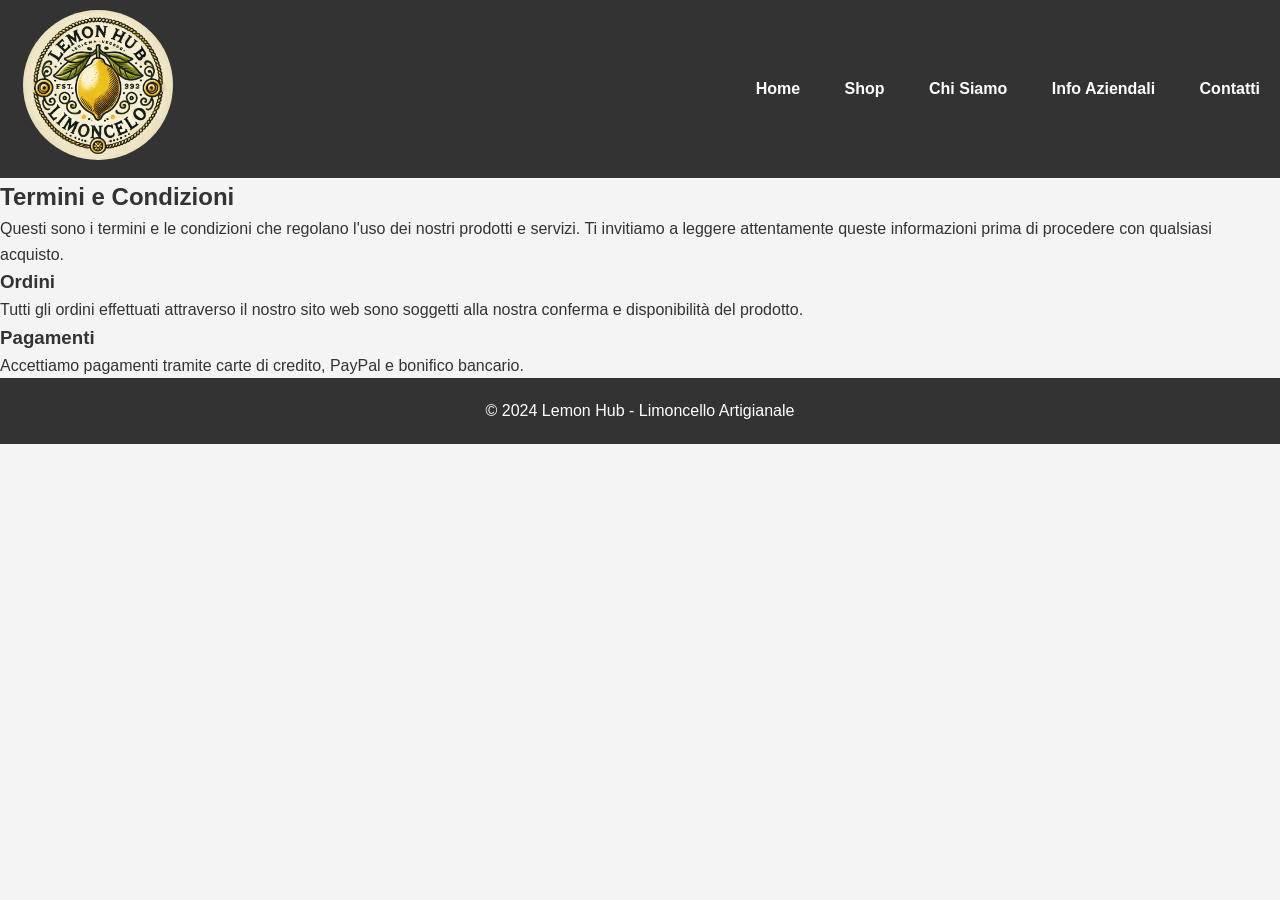
<file: GPOI/lemon/terms.html>
<!DOCTYPE html>
<html lang="it">
<head>
    <meta charset="UTF-8">
    <meta name="viewport" content="width=device-width, initial-scale=1.0">
    <meta name="description" content="Leggi i termini e le condizioni di vendita dei nostri prodotti.">
    <title>Termini e Condizioni - Lemon Hub</title>
    <link rel="stylesheet" href="style.css">
    <link rel="icon" href="logo.webp" type="image/x-icon">
</head>
<body>

    <!-- Header -->
    <header>
        <div class="logo">
            <img src="logo.webp" alt="Lemon Hub Logo" style="border-radius: 50%;margin-left: 15%;">
        </div>
        <nav>
            <ul>
                <li><a href="index.html">Home</a></li>
                <li><a href="shop.html">Shop</a></li>
                <li><a href="about.html">Chi Siamo</a></li>
                <li><a href="blog.html">Info Aziendali</a></li>
                <li><a href="contact.html">Contatti</a></li>
            </ul>
        </nav>
    </header>

    <!-- Termini e Condizioni Section -->
    <section id="terms">
        <h2>Termini e Condizioni</h2>
        <p>Questi sono i termini e le condizioni che regolano l'uso dei nostri prodotti e servizi. Ti invitiamo a leggere attentamente queste informazioni prima di procedere con qualsiasi acquisto.</p>
        <h3>Ordini</h3>
        <p>Tutti gli ordini effettuati attraverso il nostro sito web sono soggetti alla nostra conferma e disponibilità del prodotto.</p>
        <h3>Pagamenti</h3>
        <p>Accettiamo pagamenti tramite carte di credito, PayPal e bonifico bancario.</p>
    </section>

    <!-- Footer -->
    <footer>
        <p>&copy; 2024 Lemon Hub - Limoncello Artigianale</p>
    </footer>

</body>
</html>
</file>
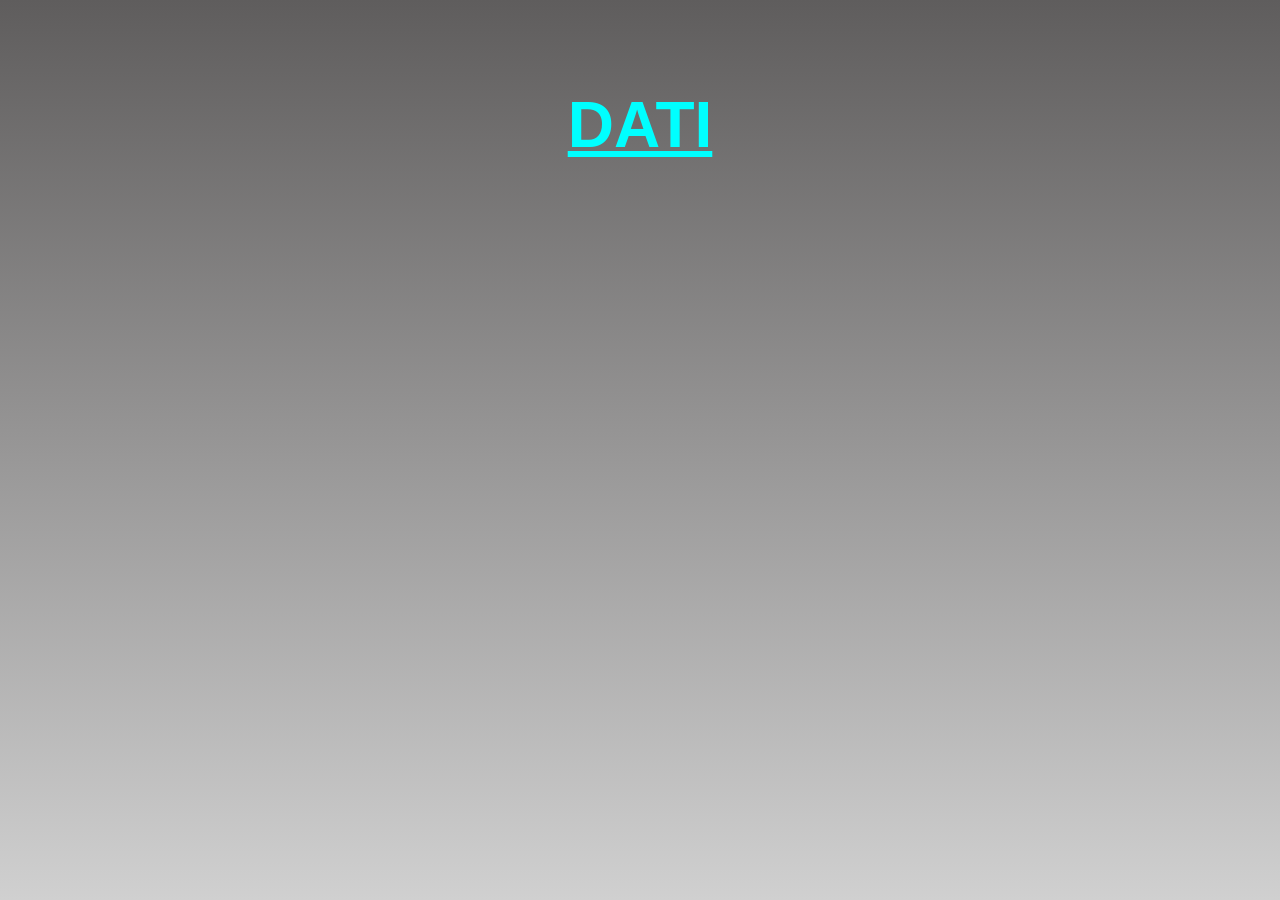
<file: TPSI/anagraficaComplessaJSON/a1.html>
<html>

<style>

body{
  background-image: linear-gradient(rgb(95, 93, 93), rgb(208, 208, 208));
  color: aqua;  
  text-align: center;
  font-family:'Franklin Gothic Medium', 'Arial Narrow', Arial, sans-serif;
  font-size: xx-large;
}
#t{
  border-radius: 10px;
  margin-top: 4%;
  vertical-align: middle;
  text-align: center;
  font-family:'Franklin Gothic Medium', 'Arial Narrow', Arial, sans-serif;
  font-size: 20px;
  height: 40%;
  width: 60%;
  background-color: rgb(219, 255, 41);
  color: rgb(0, 0, 0);
}
#t,td{
  border: 3px solid;
  border-color: aqua;
}
h1{
  text-decoration: underline;
}



</style>

<body>
<br><h1>DATI</h1>
<div id="id01"></div>

</body>


<script>
var xmlhttp = new XMLHttpRequest();
var url = "https://raw.githubusercontent.com/compodelli/scuola/refs/heads/main/TPSI/anagraficaComplessaJSON/anagrafica.json";

xmlhttp.onreadystatechange = function() {
  if (this.readyState == 4 && this.status == 200) {
    var myArr = JSON.parse(this.responseText);
    myFunction(myArr);
  }
};
xmlhttp.open("GET", url, true);
xmlhttp.send();

function myFunction(arr) {
  var out = '<table id="t" align="center">';
  var i;
  for(i = 0; i < arr.length; i++) {
    out += '<tr id="tr01"><td>'+ arr[i].nome+'</td><td>'+ arr[i].cognome+'</td><td>'+ arr[i].CF+'</td><td>'+ arr[i].mail+'</td><td>'+ arr[i].cellulare+'</td></tr>';
  }
  out+="</table>";
  document.getElementById("id01").innerHTML = out;
}
</script>


</html>
</file>
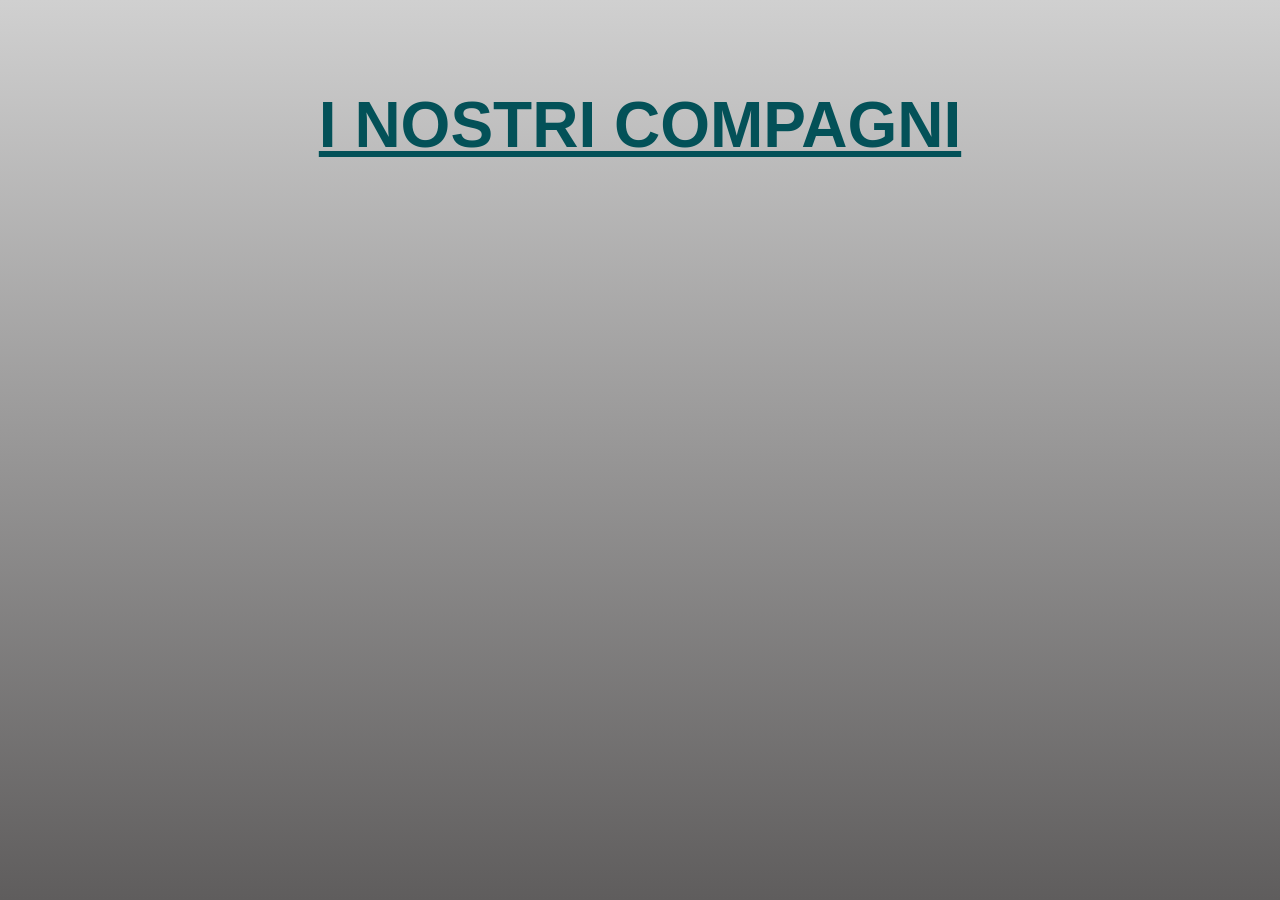
<file: TPSI/anagraficaGruppo/a.html>
<html>

<style>

img{
  height: 100%;
  width:100%;
  objet-fit:cover;

}
body{
  background-image: linear-gradient(rgb(208, 208, 208),rgb(95, 93, 93) );
  color: #035158;  
  text-align: center;
  font-family:'Franklin Gothic Medium', 'Arial Narrow', Arial, sans-serif;
  font-size: xx-large;
}
#t{
  border-radius: 10px;
  margin-top: 4%;
  vertical-align: middle;
  text-align: center;
  font-family:'Franklin Gothic Medium', 'Arial Narrow', Arial, sans-serif;
  font-size: 20px;
  height: 40%;
  width: 60%;
  background-color: #93a996;
  color: rgb(0, 0, 0);
}
#t,td{
  border: 3px solid;
  border-color:#035158;
}
#tr0{
  text-align:center;
}
h1{
  text-decoration: underline;
}
#t2{
text-align: center;
height: 100%;
width: 100%;
color: black;
border: 0 px solid;
}
#td2{
border: 0px solid;
}


</style>

<body>
<br><h1>I NOSTRI COMPAGNI</h1>
<div id="id01"></div>



</body>


<script>
var xmlhttp = new XMLHttpRequest();
var url = "https://raw.githubusercontent.com/compodelli/scuola/refs/heads/main/TPSI/anagraficaGruppo/anagraficaGruppo.json";

xmlhttp.onreadystatechange = function() {
  if (this.readyState == 4 && this.status == 200) {
    var myArr = JSON.parse(this.responseText);
    myFunction(myArr);
  }
};
xmlhttp.open("GET", url, true);
xmlhttp.send();

function myFunction(arr) {
  var out = '<table id="t" align="center"><tr><td><h2>NOME</h2></td><td><h2>COGNOME</h2></td><td><h2>CF</h2></td><td><h2>INDIRIZZO</h2></td><td><h2>CONTATTI</h2></td><td><h2>FOTO</h2></td><td><h2>FOTO</h2></td></tr>';
  var i;
  for(i = 0; i < arr.length; i++) {
    out += '<tr id="tr0"><td>'+ arr[i].nome+'</td><td>'+ arr[i].cognome+'</td><td>'+ arr[i].CF+'</td><td>'+ arr[i].indirizzo+'</td><td><table id="t2"><tr><td id="td2">MAIL:'+ arr[i].contatti[0].mail+'</td></tr><tr><td id="td2">CELLULARE:'+ arr[i].contatti[0].mobile+'</td></tr></table><td><img onclick=gen("'+arr[i].cv+'") src='+arr[i].foto+' alt=""></td><td><h2 onclick=gen2("'+arr[i].portf+'")>visualizza portfolio</h2></td></tr>';
  }
  out+="</table>";
  document.getElementById("id01").innerHTML = out;
  

}
  function gen(urli){
  localStorage.setItem("url",urli);
  document.location.href="b.html"
}

function gen2(urli2) {
localStorage.setItem("url2",urli2);
document.location.href="c.html"
}
</script>


</html>
</file>
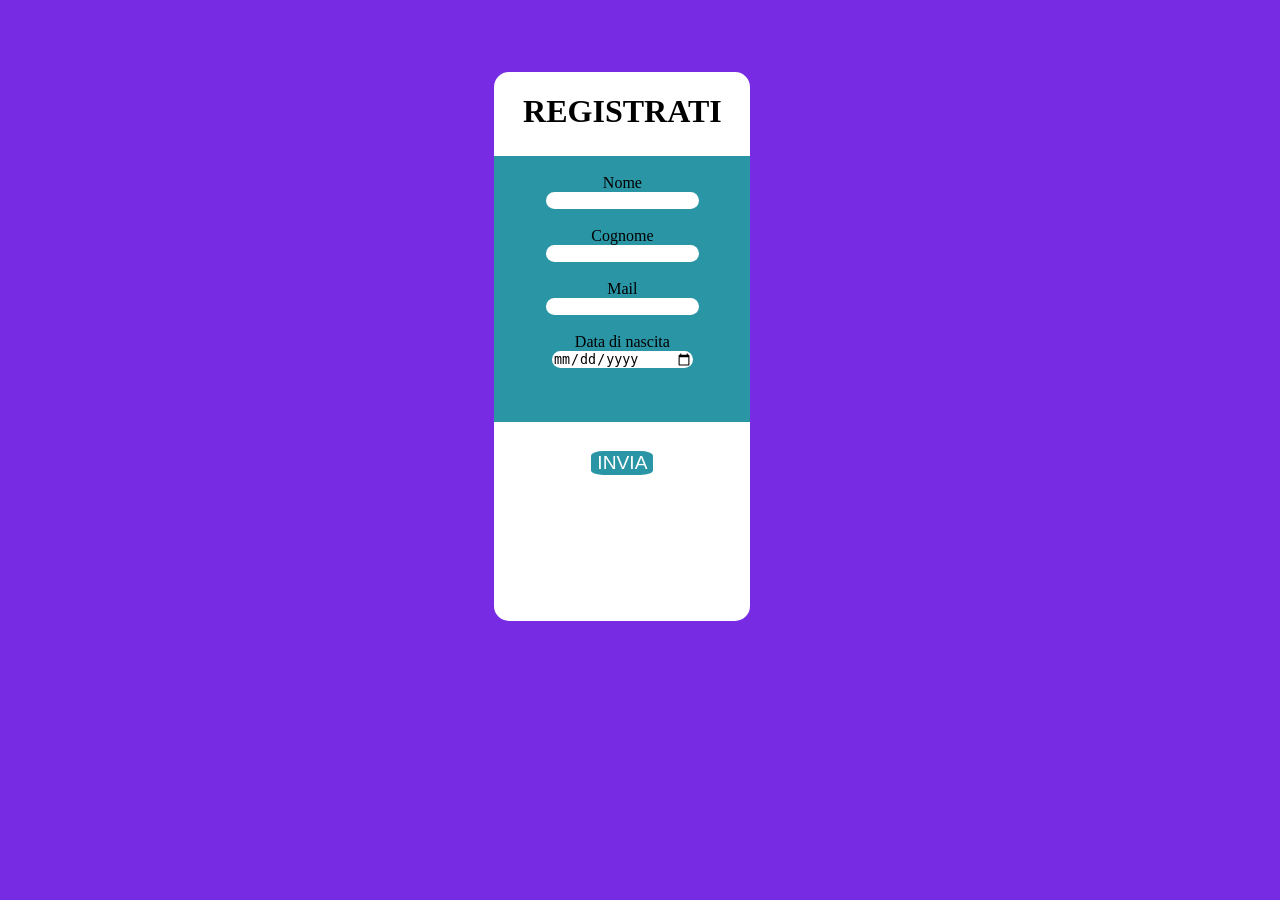
<file: TPSI/anagraficaPavesino/a1.html>
<html>

<style>
  #div1{
    background-color: rgb(255, 255, 255);
    text-align: center;
    border-radius: 15px;
    width: 20%;
    height: 61%;
    margin-top: 5%;
    margin-left: 38%;
    position: absolute;
  }
  #nome,#cognome,#mail{
    background-color: rgb(255, 255, 255);
    border-radius: 30px;
    border: 0px;
    width: 60%;
  }
  #nascita{
    border: 0px;
    border-radius: 30px;
    background-color: rgb(255, 255, 255);
    width: 55%;
  }
  #form1{
    background-color: rgb(42, 149, 165);
    margin-top:10%;
  }
  body{
    background-color: rgb(119, 43, 226);
  }
  #bott{
    border-radius: 20%;
    border: 0px;
    margin-top: 5%;
    background-color: rgb(42, 149, 165);
    font-size: larger;
    color: white;
  }



</style>

<body>

<div id="div1">
  <h1>REGISTRATI</h1>
  <form id="form1">
    <br>
    <label for="nome">Nome</label><br>
    <input type="text" id="nome" name="nome"><br><br>
    <label for="cognome">Cognome</label><br>
    <input type="text" id="cognome" name="cognome"><br><br>
    <label for="mail">Mail</label><br>
    <input type="email" id="mail" name="mail"><br><br>
    <label for="nascita">Data di nascita</label><br>
    <input type="date" id="nascita" name="nascita"><br><br>
    <br><br>
  </form> 
  <input type="button" id="bott" value="INVIA" onclick="passaggio()">
</div>


</body>

<script>

    function passaggio() {
      
      var Vnome=document.getElementById("nome").value
      var Vcognome=document.getElementById("cognome").value
      var Vmail=document.getElementById("mail").value
      var Vnascita=document.getElementById("nascita").value

      const miOggetto = {nome: Vnome, cognome: Vcognome, mail : Vmail, nascita : Vnascita};
      let myJSON = JSON.stringify(miOggetto);
      localStorage.setItem("valori",myJSON);
      document.location.href="a2.html";
      
    }
</script>
</html>
</file>
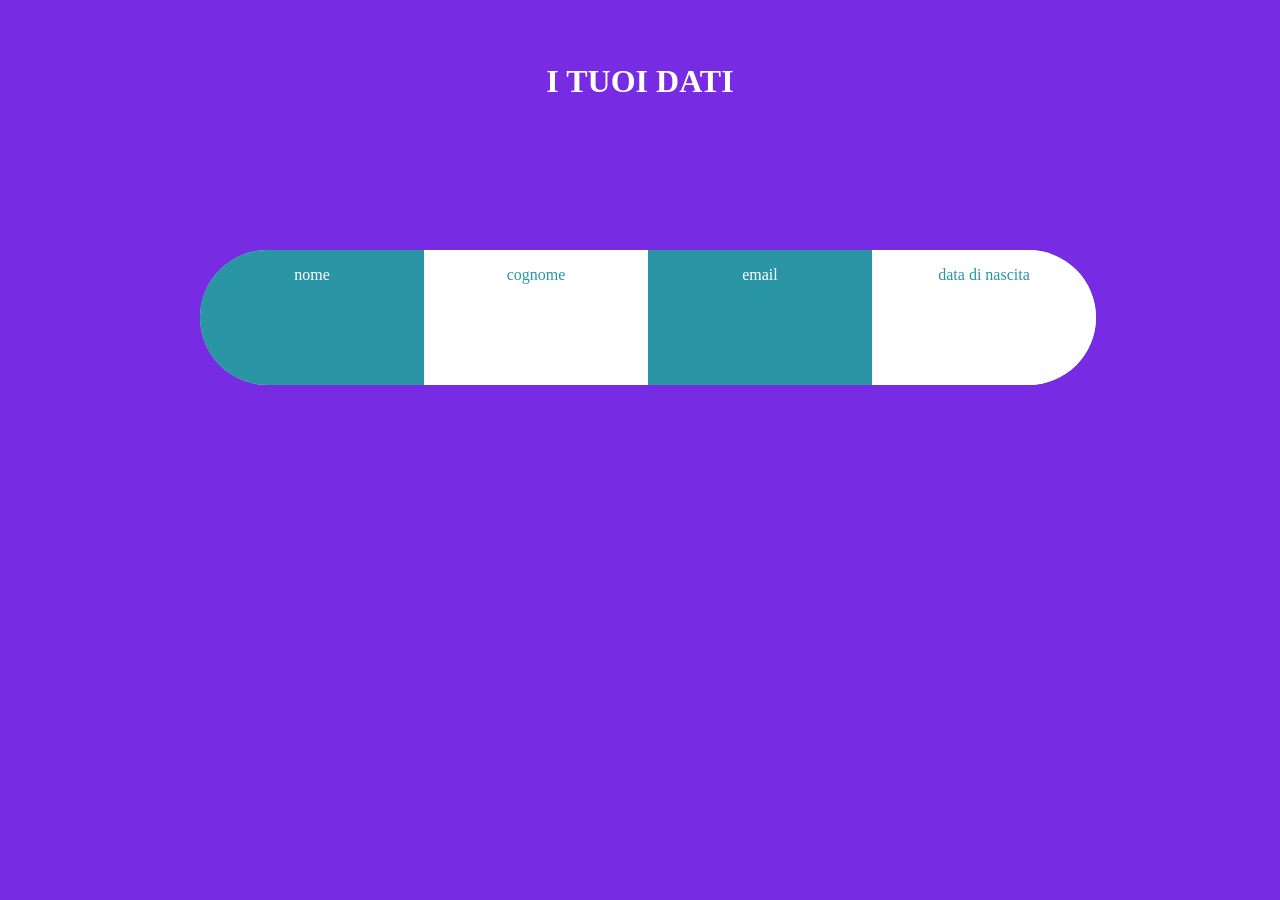
<file: TPSI/anagraficaPavesino/a2.html>
<html>
<style>
    body{
        background-color: rgb(119, 43, 226);
    }
    #div1{
        width: 70%;
        height: 15%;
        margin-left: 15%;
        background-color: aquamarine;
        border-radius: 70px;
        position: absolute;
        margin-top: 10%;
        overflow: hidden;

        }
        #div2{
            text-align: center;
            width: 25%;
            height: 100%;
            background-color: rgb(42, 149, 165);
            color: white;
            float: left;
            
        }
        #div3{
            text-align: center;
            width: 25%;
            height: 100%;
            background-color: rgb(255, 255, 255);
            color: rgb(42, 149, 165);
            float: left;
            
        }
        #div4{
            text-align: center;
            width: 25%;
            height: 100%;
            background-color: rgb(42, 149, 165);
            color: white;
            float: left;

        }
        #div5{
            text-align: center;
            width: 25%;
            height: 100%;
            background-color: rgb(255, 255, 255);
            color: rgb(42, 149, 165);
            float: right;
            
        }
        

        

</style>
<body>
    <h1 style="text-align: center;color: white;margin-top: 5%;" >I TUOI DATI</h1>
    <div id="div1">
        <div id="div2"><p>nome</p><h1 id="nomeDiv"></h1></div>
        <div id="div3"><p>cognome</p><h1 id="cognomeDiv"></h1></div>
        <div id="div4"><p>email</p><h1 id="mailDiv"></h1></div>
        <div id="div5"><p>data di nascita</p><h1 id="nascitaDiv"></h1></div>
    </p></div>
    
</body>

<script>
    var parametri=localStorage.getItem("valori");
    var oggetto = JSON.parse(parametri);
    document.getElementById("nomeDiv").innerHTML = oggetto.nome ;
    document.getElementById("cognomeDiv").innerHTML =oggetto.cognome;
    document.getElementById("mailDiv").innerHTML = oggetto.mail ;
    document.getElementById("nascitaDiv").innerHTML = oggetto.nascita;
    

</script>

</html>
</file>
<file: GPOI/lemon/style.css>
/* Stili generali */
* {
    margin: 0;
    padding: 0;
    box-sizing: border-box;
}

body {
    font-family: Arial, sans-serif;
    line-height: 1.6;
    background-color: #f4f4f4;
    color: #333;
}

/* Header */
header {
    background-color: #333;
    color: #fff;
    padding: 10px 0;
    display: flex;
    justify-content: space-between;
    align-items: center;
}

header .logo img {
    width: 150px;
}

header nav ul {
    list-style-type: none;
}

header nav ul li {
    display: inline;
    margin: 0 20px;
}

header nav ul li a {
    color: #fff;
    text-decoration: none;
    font-weight: bold;
}

/* Hero Section */
.hero {
    background-image: url('images/hero.jpg');
    background-size: cover;
    background-position: center;
    height: 400px;
    color: #000000;
    text-align: center;
    display: flex;
    justify-content: center;
    align-items: center;
    flex-direction: column;
}

.hero h1 {
    font-size: 3rem;
    color: #000;
}

.hero p {
    font-size: 1.5rem;
    
}

.cta-btn {
    background-color: #f4a261;
    padding: 10px 20px;
    text-decoration: none;
    color: #fff;
    font-weight: bold;
    border-radius: 5px;
}

/* Shop Section */
#shop {
    padding: 40px;
    text-align: center;
    background-color: #fff;
}

.product-card {
    display: inline-block;
    width: 45%;
    margin: 20px;
    background-color: #fafafa;
    padding: 15px;
    box-shadow: 0 2px 10px rgba(0, 0, 0, 0.1);
}

.product-card img {
    width: 100%;
    border-radius: 10px;
}

.product-info h3 {
    margin: 10px 0;
}

.product-info .btn {
    background-color: #f4a261;
    padding: 10px 20px;
    text-decoration: none;
    color: #fff;
    border-radius: 5px;
    margin-top: 10px;
}

/* Footer */
footer {
    background-color: #333;
    color: #fff;
    text-align: center;
    padding: 20px 0;
}

footer a {
    color: #fff;
    text-decoration: none;
}
</file>
